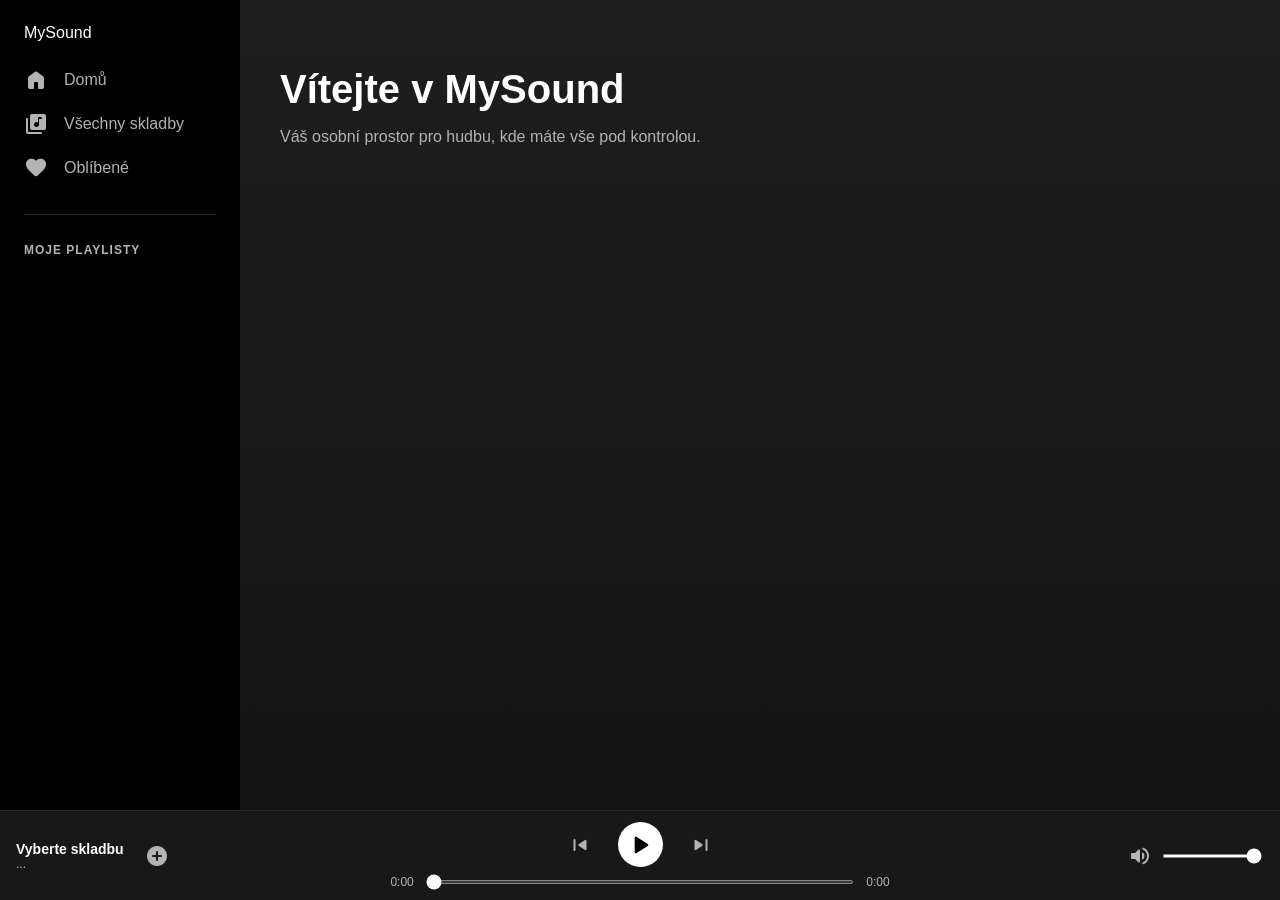
<file: src/templates/index.html>
<!DOCTYPE html>
<html lang="cs">
<head>
    <meta charset="UTF-8">
    <title>MySound</title>
    <link rel="stylesheet" href="../static/stylesheet.css">
    <link rel="stylesheet" href="https://fonts.googleapis.com/css2?family=Material+Symbols+Rounded:opsz,wght,FILL,GRAD@20..48,100..700,0..1,-50..200" />
    <script src="https://code.jquery.com/jquery-3.6.0.min.js"></script>
</head>
<body>
<div class="container">
    <nav class="sidebar">
        <div class="logo">MySound</div>
        <ul>
            <li class="nav-link active" data-page="home"><span class="material-symbols-rounded">home</span> Domů</li>
            <li class="nav-link" data-page="playlist"><span class="material-symbols-rounded">library_music</span> Všechny skladby</li>
            <li class="nav-link" data-page="favorites"><span class="material-symbols-rounded">favorite</span> Oblíbené</li>
        </ul>

        <div style="margin-top: 24px; padding-top: 16px; border-top: 1px solid #282828;">
            <p style="font-size: 12px; color: #b3b3b3; text-transform: uppercase; letter-spacing: 1px; margin-bottom: 12px; font-weight: bold;">Moje Playlisty</p>
            <ul id="sidebar-playlists">
            </ul>
        </div>
    </nav>

    <main class="content" id="main-content">
        <header>
            <h1>Vítejte v MySound</h1>
        </header>
    </main>

    <footer class="player">
        <div class="player-left">
            <div class="now-playing">
                <div class="song-meta">
                    <p id="current-title">Vyberte skladbu</p>
                    <span id="current-artist">...</span>
                </div>
                <button id="add-to-playlist-btn" class="player-btn">
                    <span class="material-symbols-rounded">add_circle</span>
                </button>
            </div>
        </div>

        <div class="player-center">
            <div class="controls">
                <button id="prev" class="player-btn"><span class="material-symbols-rounded">skip_previous</span></button>
                <button id="play-pause" class="player-btn play-main">
                    <span class="material-symbols-rounded" id="play-icon">play_arrow</span>
                </button>
                <button id="next" class="player-btn"><span class="material-symbols-rounded">skip_next</span></button>
            </div>
            <div class="time-display">
                <span id="current-time">0:00</span>
                <input type="range" id="progress-bar" value="0" max="100">
                <span id="total-duration">0:00</span>
            </div>
        </div>

        <div class="player-right">
            <div class="volume-control">
                <span class="material-symbols-rounded" id="volume-icon">volume_up</span>
                <input type="range" id="volume-bar" value="100" max="100">
            </div>
        </div>
        <audio id="audio-player"></audio>
    </footer>
</div>
<div id="playlist-modal" class="modal">
    <div class="modal-content">
        <div class="modal-header">
            <h2>Přidat do playlistu</h2>
            <span class="close-modal">&times;</span>
        </div>
        <div id="modal-playlist-list" class="modal-body">
            <p>Načítání playlistů...</p>
        </div>
        <div class="modal-footer">
            <button id="btn-create-new" class="btn-secondary">Vytvořit nový playlist</button>
        </div>
    </div>
</div>
<div id="playlist-context-menu" class="context-menu">
    <ul>
        <li id="context-create"><span class="material-symbols-rounded">add_circle</span> Vytvořit nový playlist</li>
        <li id="context-rename"><span class="material-symbols-rounded">edit</span> Přejmenovat</li>
        <li id="context-delete"><span class="material-symbols-rounded">delete</span> Odstranit</li>
    </ul>
</div>
<div id="song-context-menu" class="context-menu">
    <ul>
        <li id="context-song-add"><span class="material-symbols-rounded">playlist_add</span> Přidat do playlistu</li>
        <li id="context-song-remove"><span class="material-symbols-rounded">playlist_remove</span> Odebrat z tohoto playlistu</li>
    </ul>
</div>
<script type="module" src="../script.js"></script>
</body>
</html>
</file>
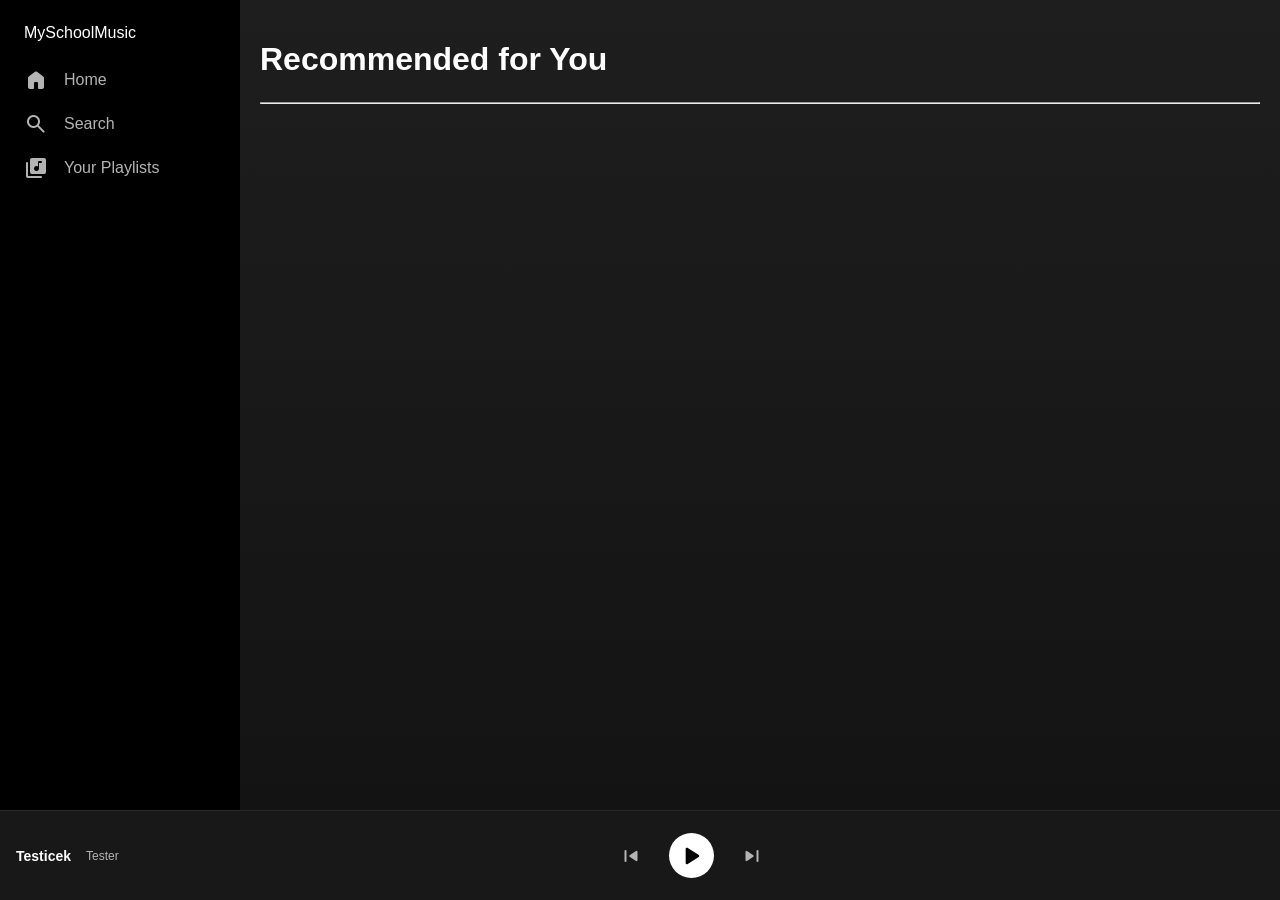
<file: src/templates/playlist.html>
<!DOCTYPE html>
<html lang="en">
<head>
    <meta charset="UTF-8">
    <title>MySchoolMusic</title>
    <link rel="stylesheet" href="../static/stylesheet.css">
    <link rel="stylesheet" href="https://fonts.googleapis.com/css2?family=Material+Symbols+Rounded:opsz,wght,FILL,GRAD@24,400,0,0" />
</head>
<body>
<div class="container">
    <nav class="sidebar">
        <div class="logo">MySchoolMusic</div>
        <ul>
            <a href="index.html"><li class="active"><span class="material-symbols-rounded">home</span> Home</li></a>
            <li><span class="material-symbols-rounded">search</span> Search</li>
            <a href="playlist.html"><li><span class="material-symbols-rounded">library_music</span> Your Playlists</li></a>
        </ul>
    </nav>

    <main class="content">
        <header>
            <h1>Recommended for You</h1>
            <hr>
        </header>
        <div id="song-list" class="song-list">
        </div>
    </main>

    <footer class="player">
        <div class="now-playing">
            <p id="current-title">Testicek</p>
            <span id="current-artist">Tester</span>
        </div>
        <div class="controls">
            <button id="prev" class="player-btn">
                <span class="material-symbols-rounded">skip_previous</span>
            </button>

            <button id="play-pause" class="player-btn play-main">
                <span class="material-symbols-rounded" id="play-icon">play_arrow</span>
            </button>

            <button id="next" class="player-btn">
                <span class="material-symbols-rounded">skip_next</span>
            </button>
        </div>
        <audio id="audio-player" src=""></audio>
    </footer>
</div>
<script type="module" src="../script.js"></script>
</body>
</html>
</file>
<file: src/static/stylesheet.css>
:root {
    --grid-template: 40px minmax(150px, 4fr) minmax(100px, 3fr) minmax(100px, 2fr) 60px 90px;
}

body {
    background-color: #121212;
    color: white;
    font-family: 'Segoe UI', Roboto, sans-serif;
    margin: 0;
    overflow: hidden;
}

.container {
    display: grid;
    grid-template-columns: 240px 1fr;
    height: 100vh;
}

.sidebar {
    background-color: #000;
    padding: 24px;
}

.sidebar h2 {
    font-size: 1.2rem;
    margin-bottom: 20px;
}

.sidebar ul {
    list-style: none;
    padding: 0;
}

.sidebar li {
    color: #b3b3b3;
    padding: 10px 0;
    cursor: pointer;
    transition: color 0.2s;
    display: flex;
    align-items: center;
    gap: 16px;
}

.sidebar li .material-symbols-rounded {
    font-size: 24px;
}

.sidebar li:hover {
    color: white;
}

.content {
    background: linear-gradient(to bottom, #1e1e1e, #121212);
    padding: 20px;
    overflow-y: auto;
    padding-bottom: 110px;
}

header h1 {
    font-size: 2rem;
    margin-bottom: 24px;
}

/* Hlavička tabulky */
.song-list-header {
    display: grid;
    grid-template-columns: var(--grid-template);
    align-items: center;
    gap: 16px;
    padding: 8px 16px;
    color: #b3b3b3;
    border-bottom: 1px solid rgba(255,255,255,0.1);
    margin-bottom: 10px;
    font-size: 13px;
    font-weight: 500;
}

/* Řádek tabulky */
.song-item {
    display: grid;
    grid-template-columns: var(--grid-template);
    align-items: center;
    gap: 16px;
    padding: 8px 16px;
    margin: 2px 0;
    border-radius: 6px;
    cursor: pointer;
    transition: background-color 0.2s ease;
    color: #b3b3b3;
}

.song-item:hover {
    background-color: rgba(255, 255, 255, 0.1);
    color: #fff;
}

.song-item.active .song-title {
    color: #1db954 !important;
}

.song-item.active .song-artist {
    color: #1db954;
    opacity: 0.8;
}

.song-index {
    text-align: right;
    padding-right: 10px;
    font-size: 15px;
}

.song-info {
    display: flex;
    flex-direction: column;
    overflow: hidden;
}

.song-album, .song-date {
    white-space: nowrap;
    overflow: hidden;
    text-overflow: ellipsis;
    font-size: 14px;
}

.song-title {
    color: #fff;
    font-size: 16px;
    font-weight: 500;
    margin-bottom: 2px;
    white-space: nowrap;
    overflow: hidden;
    text-overflow: ellipsis;
}

.song-artist {
    font-size: 14px;
    white-space: nowrap;
    overflow: hidden;
    text-overflow: ellipsis;
}

/* --- NOVÝ PŘEHRÁVAČ (FOOTER) --- */
.player {
    position: fixed;
    bottom: 0;
    width: 100%;
    height: 90px;
    background-color: #181818;
    display: flex;
    justify-content: space-between;
    align-items: center;
    padding: 0 16px;
    border-top: 1px solid #282828;
    box-sizing: border-box;
    z-index: 100;
}

.player-left {
    width: 30%;
    min-width: 180px;
    display: flex;
    align-items: center;
}

.player-center {
    width: 40%;
    max-width: 722px;
    display: flex;
    flex-direction: column;
    align-items: center;
    justify-content: center;
    gap: 8px;
}

.player-right {
    width: 30%;
    min-width: 180px;
    display: flex;
    justify-content: flex-end;
    align-items: center;
}

.now-playing {
    display: flex;
    align-items: center;
    gap: 15px;
}

.song-meta {
    display: flex;
    flex-direction: column;
}

#current-title {
    margin: 0;
    font-size: 14px;
    font-weight: bold;
}

#current-artist {
    margin: 0;
    font-size: 12px;
    color: #b3b3b3;
}

.controls {
    display: flex;
    align-items: center;
    justify-content: center;
    gap: 20px;
    width: 100%;
}

.player-btn {
    background: none;
    border: none;
    color: #b3b3b3;
    cursor: pointer;
    transition: transform 0.2s, color 0.2s;
    display: flex;
    align-items: center;
    justify-content: center;
}

.player-btn:hover {
    color: white;
    transform: scale(1.05);
}

.play-main {
    background-color: white;
    color: black;
    border-radius: 50%;
    width: 45px;
    height: 45px;
}

.play-main:hover {
    transform: scale(1.1);
    background-color: #f0f0f0;
}

.play-main .material-symbols-rounded {
    font-size: 32px;
    color: black;
}

.material-symbols-rounded {
    font-variation-settings: 'FILL' 1;
}

#main-content {
    transition: opacity 0.3s ease-in-out;
    opacity: 1;
}

.fade-out {
    opacity: 0 !important;
}

a {
    text-decoration: none;
    color: inherit;
}

.time-display {
    display: flex;
    align-items: center;
    gap: 10px;
    width: 100%;
    font-size: 12px;
    color: #b3b3b3;
}

#progress-bar, #volume-bar {
    height: 4px;
    cursor: pointer;
    accent-color: #fff;
}

#progress-bar { flex-grow: 1; }
#volume-bar { width: 100px; }

#progress-bar:hover, #volume-bar:hover {
    accent-color: #1db954;
}

.volume-control {
    display: flex;
    align-items: center;
    gap: 8px;
    color: #b3b3b3;
}

#add-to-playlist-btn {
    color: #b3b3b3;
    transition: color 0.2s, transform 0.2s;
    background: none;
    border: none;
}

#add-to-playlist-btn:hover {
    color: #1db954;
    transform: scale(1.1);
}

.modal {
    display: none;
    position: fixed;
    z-index: 1000;
    left: 0;
    top: 0;
    width: 100%;
    height: 100%;
    background-color: rgba(0,0,0,0.8);
    backdrop-filter: blur(5px);
}

.modal-content {
    background-color: #282828;
    margin: 10% auto;
    padding: 20px;
    border-radius: 8px;
    width: 350px;
    box-shadow: 0 10px 30px rgba(0,0,0,0.5);
}

.modal-header {
    display: flex;
    justify-content: space-between;
    align-items: center;
    border-bottom: 1px solid #3e3e3e;
    padding-bottom: 10px;
}

.modal-body {
    max-height: 300px;
    overflow-y: auto;
    padding: 15px 0;
}

.playlist-option {
    padding: 12px;
    cursor: pointer;
    border-radius: 4px;
    color: #b3b3b3;
    transition: background 0.2s, color 0.2s;
}

.playlist-option:hover {
    background-color: #3e3e3e;
    color: white;
}

.btn-secondary {
    background: transparent;
    color: white;
    border: 1px solid #b3b3b3;
    padding: 8px 15px;
    border-radius: 20px;
    cursor: pointer;
    width: 100%;
    margin-top: 10px;
}

.add-to-playlist.is-added span {
    color: #1db954;
    font-variation-settings: 'FILL' 1;
}

.add-to-playlist.is-added {
    cursor: pointer;
}

.context-menu {
    display: none;
    position: absolute;
    background-color: #282828;
    border-radius: 4px;
    box-shadow: 0 4px 12px rgba(0,0,0,0.5);
    z-index: 2000;
    padding: 4px 0;
    min-width: 160px;
}

.context-menu ul {
    list-style: none;
    margin: 0;
    padding: 0;
}

.context-menu li {
    padding: 10px 15px;
    cursor: pointer;
    color: #b3b3b3;
    display: flex;
    align-items: center;
    gap: 10px;
    font-size: 14px;
}

.context-menu li:hover {
    background-color: #3e3e3e;
    color: white;
}

.context-menu li .material-symbols-rounded {
    font-size: 18px;
}

.artist-track-item {
    display: grid;
    /* Rozvržení sloupců: Index | Obrázek | Název | Přehrání | Oblíbené | Čas */
    grid-template-columns: 30px 40px 1fr 150px 40px 50px;
    gap: 16px;
    align-items: center;
    padding: 8px 16px;
    border-radius: 4px;
    color: #b3b3b3;
    transition: background-color 0.2s;
    cursor: pointer;
    margin-bottom: 2px;
}

.artist-track-item:hover {
    background-color: rgba(255, 255, 255, 0.1);
}

.artist-track-item.active .track-title {
    color: #1db954 !important;
}

.artist-track-item .track-index {
    text-align: right;
    font-size: 14px;
}

.artist-track-item .track-info {
    display: flex;
    flex-direction: column;
    justify-content: center;
}

.artist-track-item .track-title {
    color: #fff;
    font-size: 16px;
    font-weight: 500;
}

.track-img-placeholder {
    width: 40px;
    height: 40px;
    background: #282828;
    border-radius: 4px;
    display: flex;
    align-items: center;
    justify-content: center;
}
</file>
